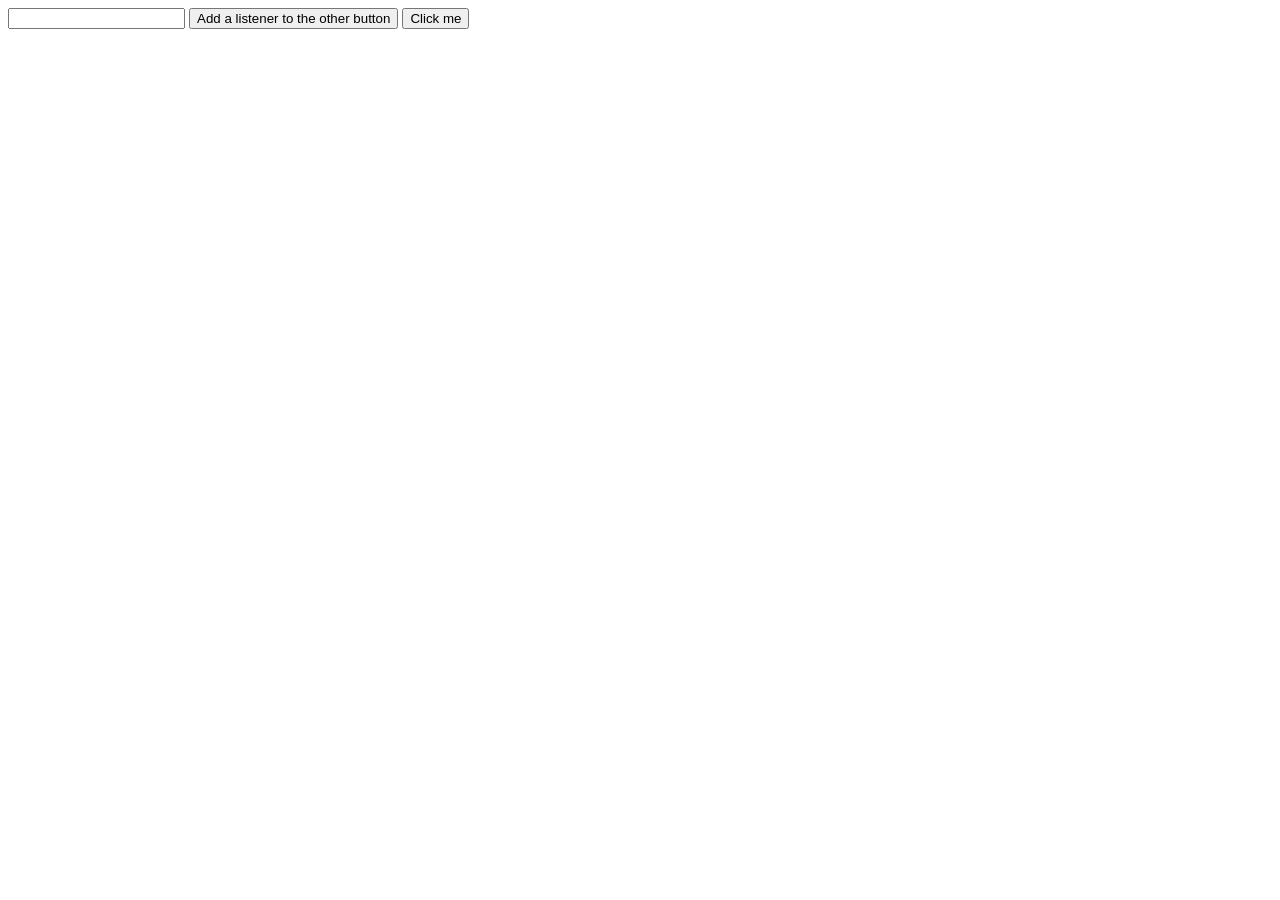
<file: class-practice-code/behind-scenes-05-callback-example/index.html>
<!DOCTYPE html>
<html lang="en">
<head>
  <meta charset="UTF-8">
  <meta name="viewport" content="width=device-width, initial-scale=1.0">
  <meta http-equiv="X-UA-Compatible" content="ie=edge">
  <title>Behind the Scenes</title>
  <script src="app.js" defer></script>
</head>
<body>
  <input type="text" id="click-message-input">
  <button id="add-listener-btn">Add a listener to the other button</button>
  <button id="clickable-btn">Click me</button>
</body>
</html>
</file>
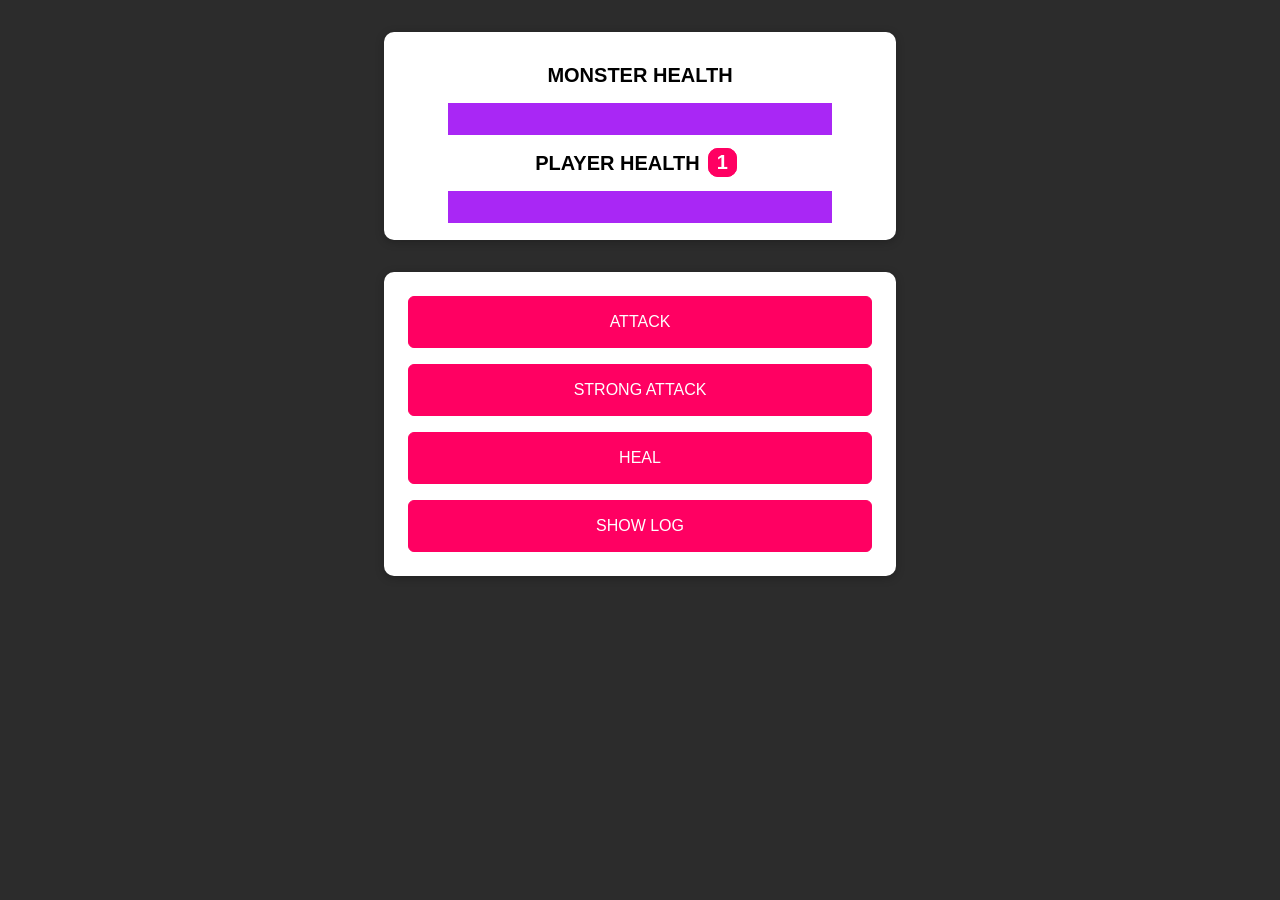
<file: class-practice-code/control-03-monster-killer-starting-project/index.html>
<!DOCTYPE html>
<html lang="en">
  <head>
    <meta charset="UTF-8" />
    <meta name="viewport" content="width=device-width, initial-scale=1.0" />
    <meta http-equiv="X-UA-Compatible" content="ie=edge" />
    <title>Monster Killer</title>
    <link rel="stylesheet" href="assets/styles/app.css" />
    <script src="assets/scripts/vendor.js" defer></script>
    <script src="assets/scripts/app.js" defer></script>
  </head>
  <body>
    <section id="health-levels">
      <h2>MONSTER HEALTH</h2>
      <progress id="monster-health" max="100" value="100">100%</progress>
      <h2>PLAYER HEALTH<span id="bonus-life">1</span></h2>
      <progress id="player-health" max="100" value="100">100%</progress>
    </section>
    <section id="controls">
      <button id="attack-btn">ATTACK</button>
      <button id="strong-attack-btn">STRONG ATTACK</button>
      <button id="heal-btn">HEAL</button>
      <button id="log-btn">SHOW LOG</button>
    </section>
  </body>
</html>
</file>
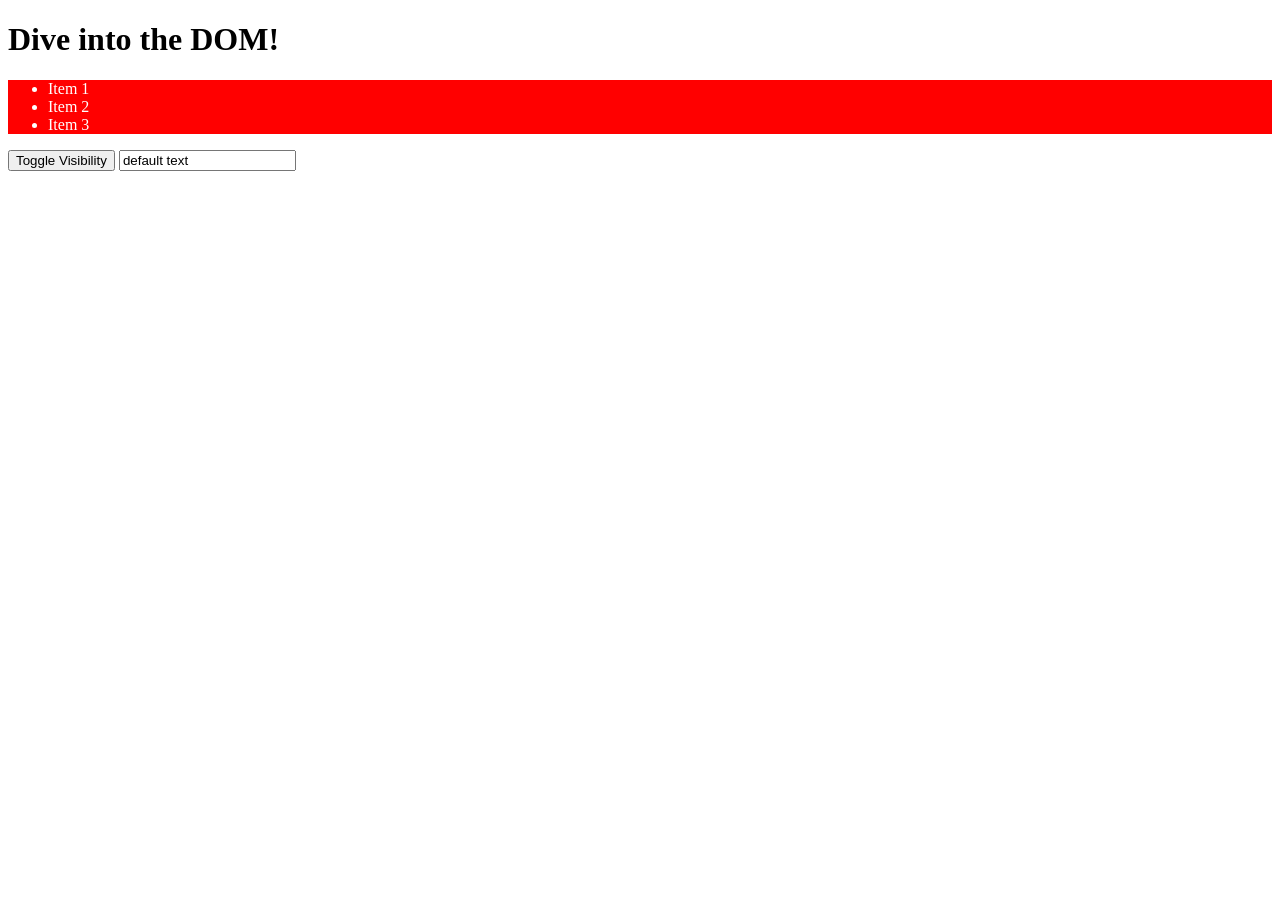
<file: class-practice-code/dom-04-styling/index.html>
<!DOCTYPE html>
<html lang="en">
  <head>
    <meta charset="UTF-8" />
    <meta name="viewport" content="width=device-width, initial-scale=1.0" />
    <meta http-equiv="X-UA-Compatible" content="ie=edge" />
    <title>DOM Interaction</title>
    <style>
      .red-bg {
        background-color: red;
        color: white;
      }

      .visible {
        display: block;
      }

      .invisible {
        display: none;
      }
    </style>
    <script src="app.js" defer></script>
  </head>
  <body>
    <header><h1 id="main-title">Dive into the DOM!</h1></header>
    <section class="red-bg visible">
      <ul>
        <li class="list-item">Item 1</li>
        <li class="list-item">Item 2</li>
        <li class="list-item">Item 3</li>
      </ul>
    </section>
    <button>Toggle Visibility</button>
    <input type="text" value="default text" />
  </body>
</html>
</file>
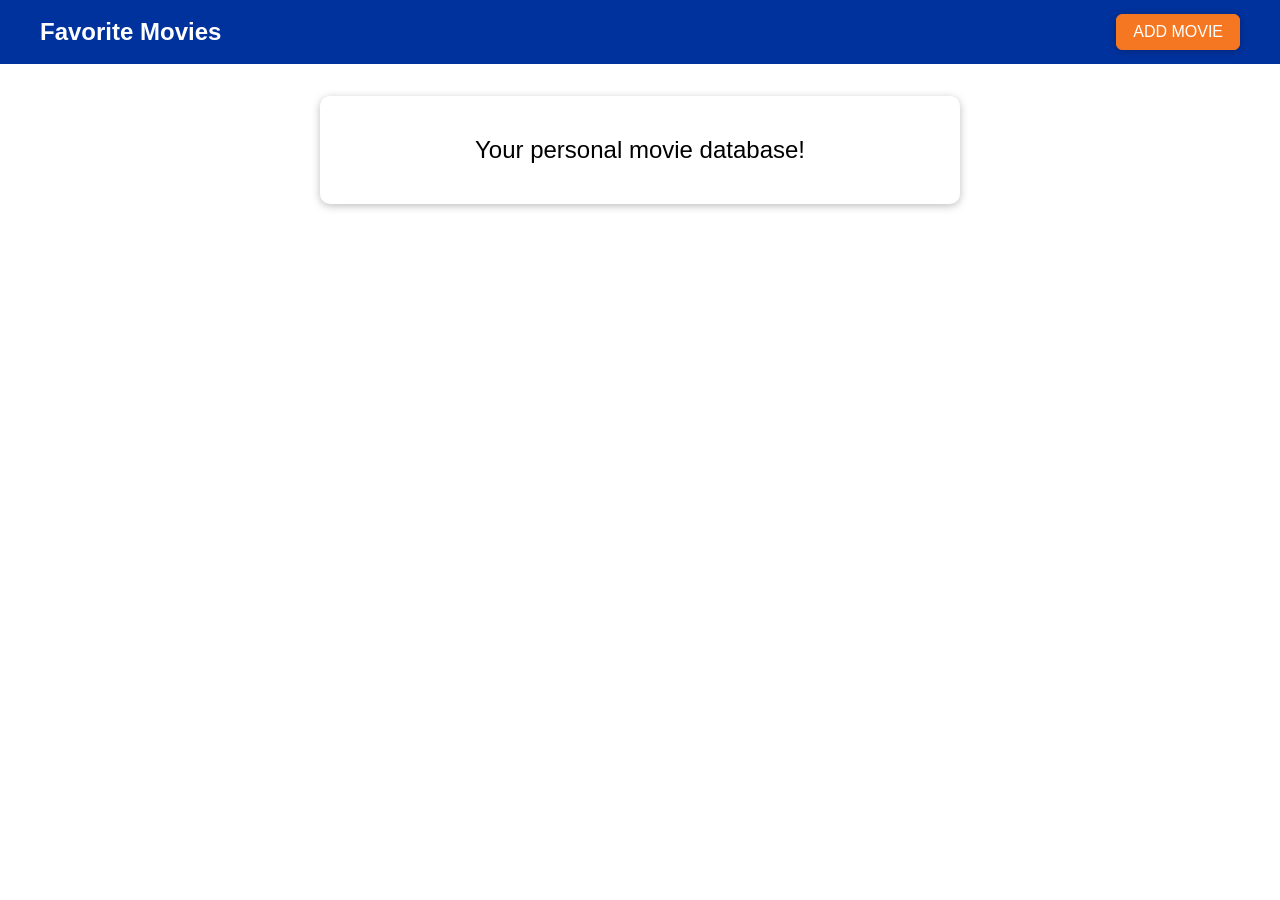
<file: class-practice-code/dom-14-finished/index.html>
<!DOCTYPE html>
<html lang="en">
  <head>
    <meta charset="UTF-8" />
    <meta name="viewport" content="width=device-width, initial-scale=1.0" />
    <meta http-equiv="X-UA-Compatible" content="ie=edge" />
    <title>Favorite Movies</title>
    <link rel="stylesheet" href="assets/styles/app.css" />
    <script src="assets/scripts/app.js" defer></script>
  </head>
  <body>
    <div id="backdrop"></div>
    <div class="modal card" id="add-modal">
      <div class="modal__content">
        <label for="title">Movie Title</label>
        <input type="text" name="title" id="title" />
        <label for="image-url">Image URL</label>
        <input type="text" name="image-url" id="image-url" />
        <label for="rating">Your Rating</label>
        <input
          type="number"
          step="1"
          max="5"
          min="1"
          name="rating"
          id="rating"
        />
      </div>
      <div class="modal__actions">
        <button class="btn btn--passive">Cancel</button>
        <button class="btn btn--success">Add</button>
      </div>
    </div>
    <div class="modal card" id="delete-modal">
      <h2 class="modal__title">Are you sure?</h2>
      <p class="modal__content">
        Are you sure you want to delete this item? This action can't be made
        undone!
      </p>
      <div class="modal__actions">
        <button class="btn btn--passive">No (Cancel)</button>
        <button class="btn btn--danger">Yes</button>
      </div>
    </div>

    <header>
      <h1>Favorite Movies</h1>
      <button>ADD MOVIE</button>
    </header>

    <main>
      <section id="entry-text" class="card">
        <p>Your personal movie database!</p>
      </section>
      <ul id="movie-list"></ul>
    </main>
  </body>
</html>
</file>
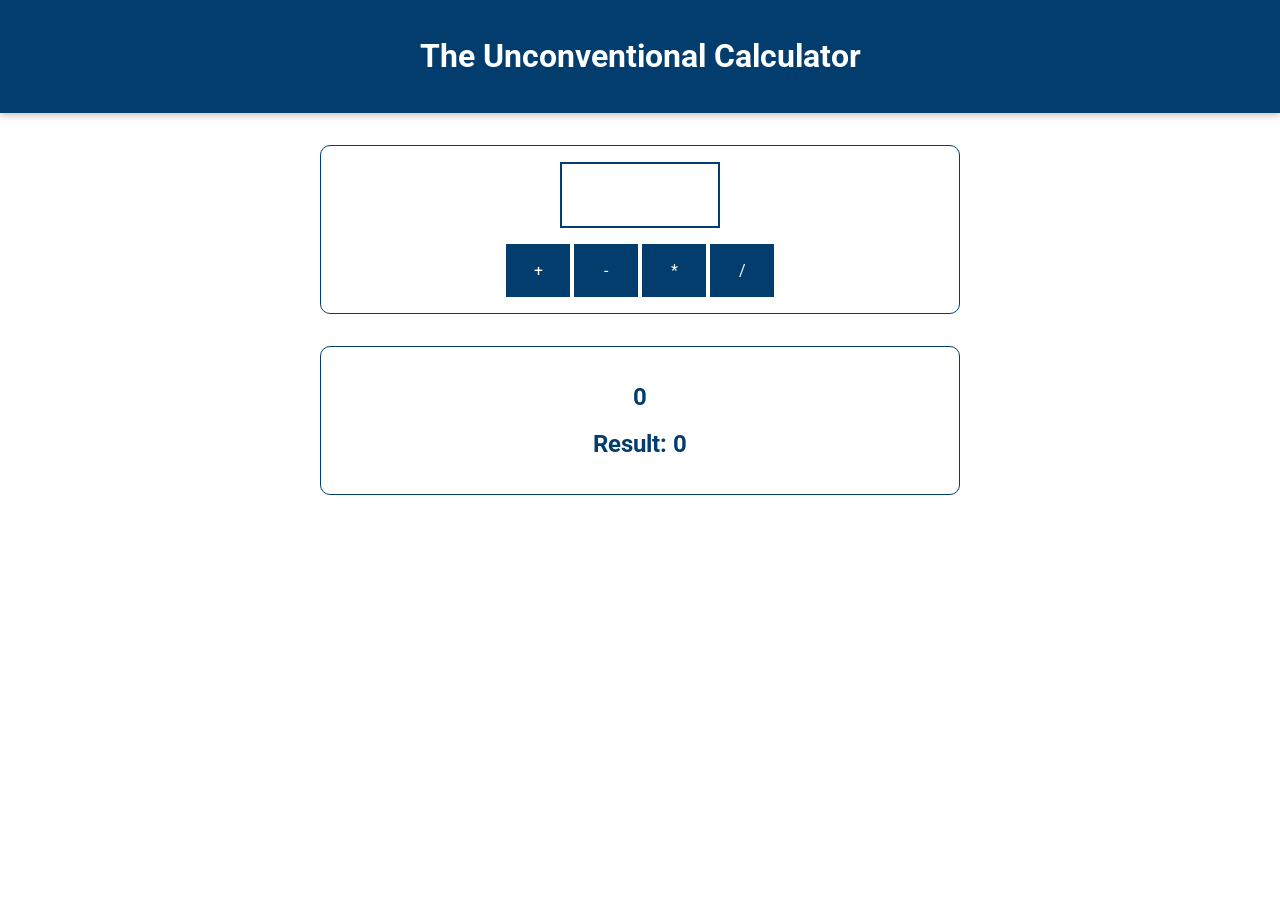
<file: class-practice-code/functions-revisited/index.html>
<!DOCTYPE html>
<html lang="en">
  <head>
    <meta charset="UTF-8" />
    <meta name="viewport" content="width=device-width, initial-scale=1.0" />
    <meta http-equiv="X-UA-Compatible" content="ie=edge" />
    <title>Basics</title>
    <link
      href="https://fonts.googleapis.com/css?family=Roboto:400,700&display=swap"
      rel="stylesheet"
    />
    <link rel="stylesheet" href="assets/styles/app.css" />
    <script src="assets/scripts/vendor.js" defer></script>
    <script src="assets/scripts/app.js" defer></script>
  </head>
  <body>
    <header>
      <h1>The Unconventional Calculator</h1>
    </header>

    <section id="calculator">
      <input type="number" id="input-number" />
      <div id="calc-actions">
        <button type="button" id="btn-add">+</button>
        <button type="button" id="btn-subtract">-</button>
        <button type="button" id="btn-multiply">*</button>
        <button type="button" id="btn-divide">/</button>
      </div>
    </section>
    <section id="results">
      <h2 id="current-calculation">0</h2>
      <h2>Result: <span id="current-result">0</span></h2>
    </section>
  </body>
</html>
</file>
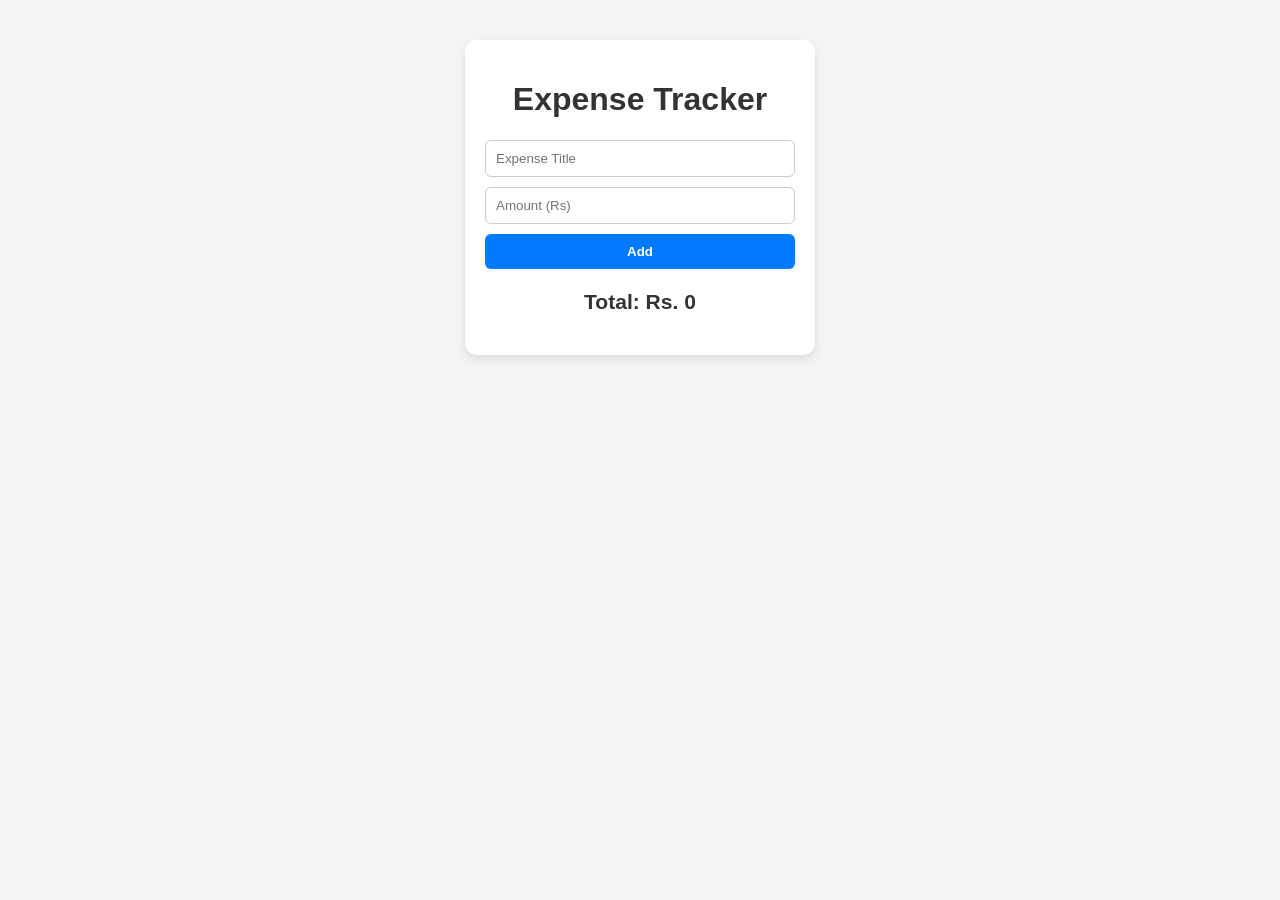
<file: practice-js/expense-tracker-day-12/index.html>
<!DOCTYPE html>
<html lang="en">
<head>
  <meta charset="UTF-8" />
  <meta name="viewport" content="width=device-width, initial-scale=1.0" />
  <title>Expense Tracker</title>
  <link rel="stylesheet" href="assets\styles\style.css" />
</head>
<body>
  <div class="container">
    <h1>Expense Tracker</h1>

    <div class="input-section">
      <input type="text" id="expenseTitle" placeholder="Expense Title" />
      <input type="number" id="expenseAmount" placeholder="Amount (Rs)" />
      <button id="addExpense">Add</button>
    </div>

    <ul id="expenseList"></ul>

    <div class="total">
      <h3>Total: Rs. <span id="totalAmount">0</span></h3>
    </div>
  </div>

  <script src="assets\scripts\app.js"></script>
</body>
</html>
</file>
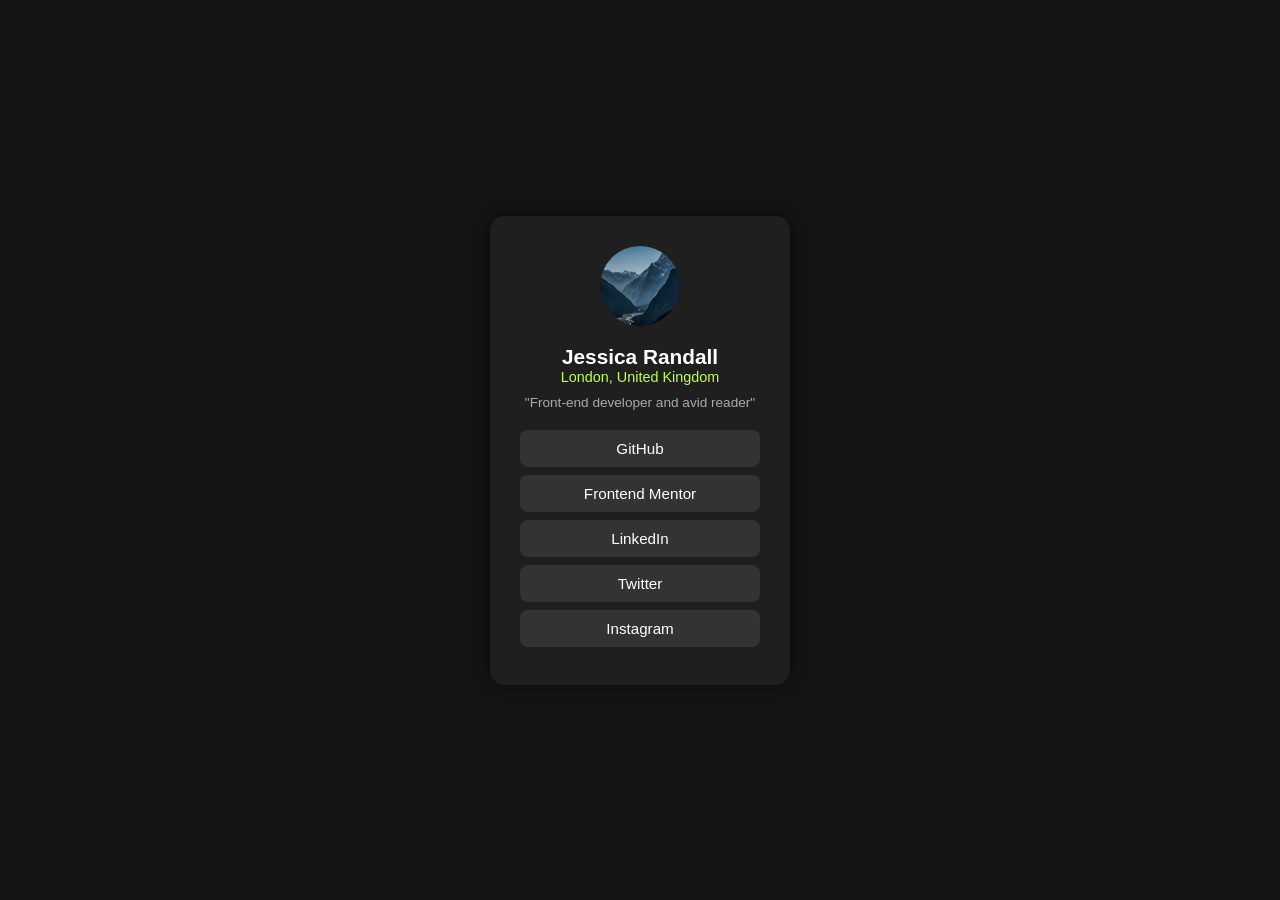
<file: practice-js/linking-pages-websites-day-06/index.html>
<!DOCTYPE html>
<html lang="en">
<head>
  <meta charset="UTF-8">
  <meta name="viewport" content="width=device-width, initial-scale=1.0">
  <title>Day 06 Task</title>
   <style>
    * {
      margin: 0;
      padding: 0;
      box-sizing: border-box;
      font-family: "Poppins", sans-serif;
    }

    body {
      background-color: #141414;
      color: #fff;
      display: flex;
      justify-content: center;
      align-items: center;
      height: 100vh;
    }

    .card {
      background-color: #1f1f1f;
      padding: 30px;
      border-radius: 15px;
      text-align: center;
      width: 300px;
      box-shadow: 0 0 15px rgba(0, 0, 0, 0.5);
    }

    .card img {
      width: 80px;
      height: 80px;
      border-radius: 50%;
      margin-bottom: 15px;
    }

    .name {
      font-size: 1.3rem;
      font-weight: 600;
    }

    .location {
      color: #c0ff4d;
      font-size: 0.9rem;
      margin-bottom: 10px;
    }

    .bio {
      font-size: 0.85rem;
      color: #aaa;
      margin-bottom: 20px;
    }

    .links button {
      display: block;
      width: 100%;
      background-color: #333;
      color: #fff;
      border: none;
      padding: 10px;
      border-radius: 8px;
      margin: 8px 0;
      cursor: pointer;
      font-size: 0.95rem;
      transition: 0.3s ease;
    }

    .links button:hover {
      background-color: #c0ff4d;
      color: #000;
    }
  </style>
</head>
<body>

  <div class="card">
    <img src="assets\pngs\image-2.jpg" alt="Profile Picture">
    <div class="name">Jessica Randall</div>
    <div class="location">London, United Kingdom</div>
    <div class="bio">"Front-end developer and avid reader"</div>
    <div class="links">
      <button id="GitHub-Link" > GitHub </button>
      <button id="Frontend-Mentor-Link" > Frontend Mentor </button>
      <button id="LinkedIn-Link" > LinkedIn </button>
      <button id="Twitter-Link" > Twitter </button>
      <button id="Instagram-Link" > Instagram </button>
    </div>
  </div>
  <script src="assets\script\app.js"></script>
</body>
</html>
</file>
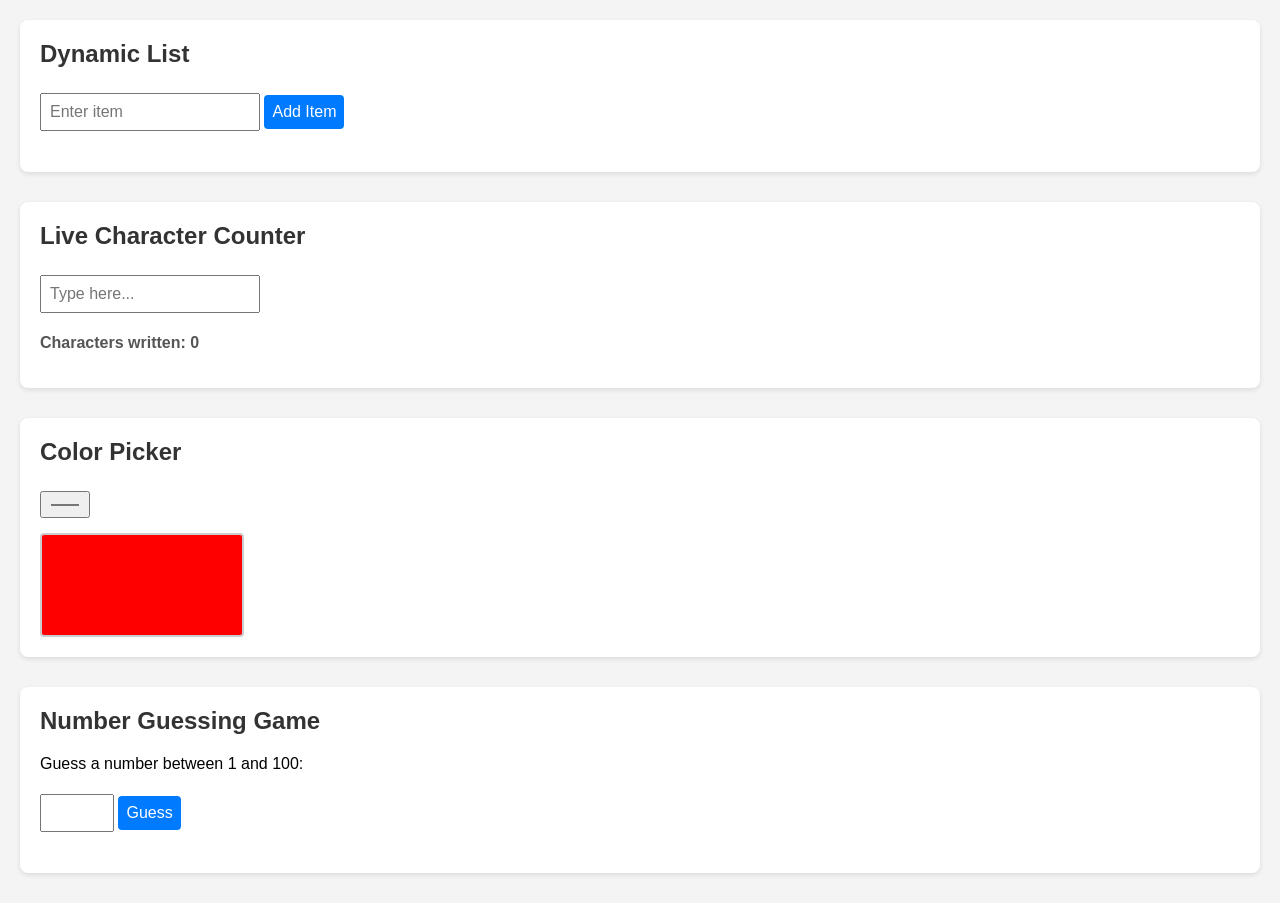
<file: practice-js/multiple-tasks-day-07/index.html>
<!DOCTYPE html>
<html lang="en">
<head>
  <meta charset="UTF-8" />
  <meta name="viewport" content="width=device-width, initial-scale=1.0"/>
  <title>Day 07 Task</title>
  <style>
    body {
      font-family: Arial, sans-serif;
      margin: 20px;
      background: #f4f4f4;
    }
    .task {
      background: white;
      padding: 20px;
      margin-bottom: 30px;
      border-radius: 8px;
      box-shadow: 0 2px 5px rgba(0,0,0,0.1);
    }
    h2 {
        margin-top: 0;
        color: #333;
    }
    input, button {
      padding: 8px;
      margin: 5px 0;
      font-size: 16px;
    }
    button {
      background: #007bff;
      color: white;
      border: none;
      border-radius: 4px;
      cursor: pointer;
    }
    button:hover {
        background: #0056b3;
    }
    ul {
        padding-left: 20px; 
    }
    .error {
        color: red;
        font-size: 14px;
        margin-top: 5px;
    }
    .char-count {
        font-weight: bold;
         color: #555; 
    }
    .color-box {
      width: 200px;
      height: 100px;
      margin-top: 10px;
      border: 2px solid #ccc;
      border-radius: 4px;
    }
  </style>
</head>
<body>

<div class="task">
  <h2>Dynamic List</h2>
  <input type="text" id="listInput" placeholder="Enter item" />
  <button id="addBtn">Add Item</button>
  <ul id="itemList"></ul>
</div>

<div class="task">
  <h2>Live Character Counter</h2>
  <input type="text" id="charInput" placeholder="Type here..." />
  <p class="char-count">Characters written: <span id="charCount">0</span></p>
</div>

<div class="task">
  <h2>Color Picker</h2>
  <input type="color" id="colorPicker" value="#ff0000" />
  <div id="colorBox" class="color-box"></div>
</div>

<div class="task">
  <h2>Number Guessing Game</h2>
  <p>Guess a number between 1 and 100:</p>
  <input type="number" id="guessInput" min="1" max="100" />
  <button id="guessBtn">Guess</button>
  <p id="guessMessage"></p>
  <button id="playAgain" style="display:none;">Play Again</button>
</div>

<script src="assets\scripts\app.js"></script>
</body>
</html>
</file>
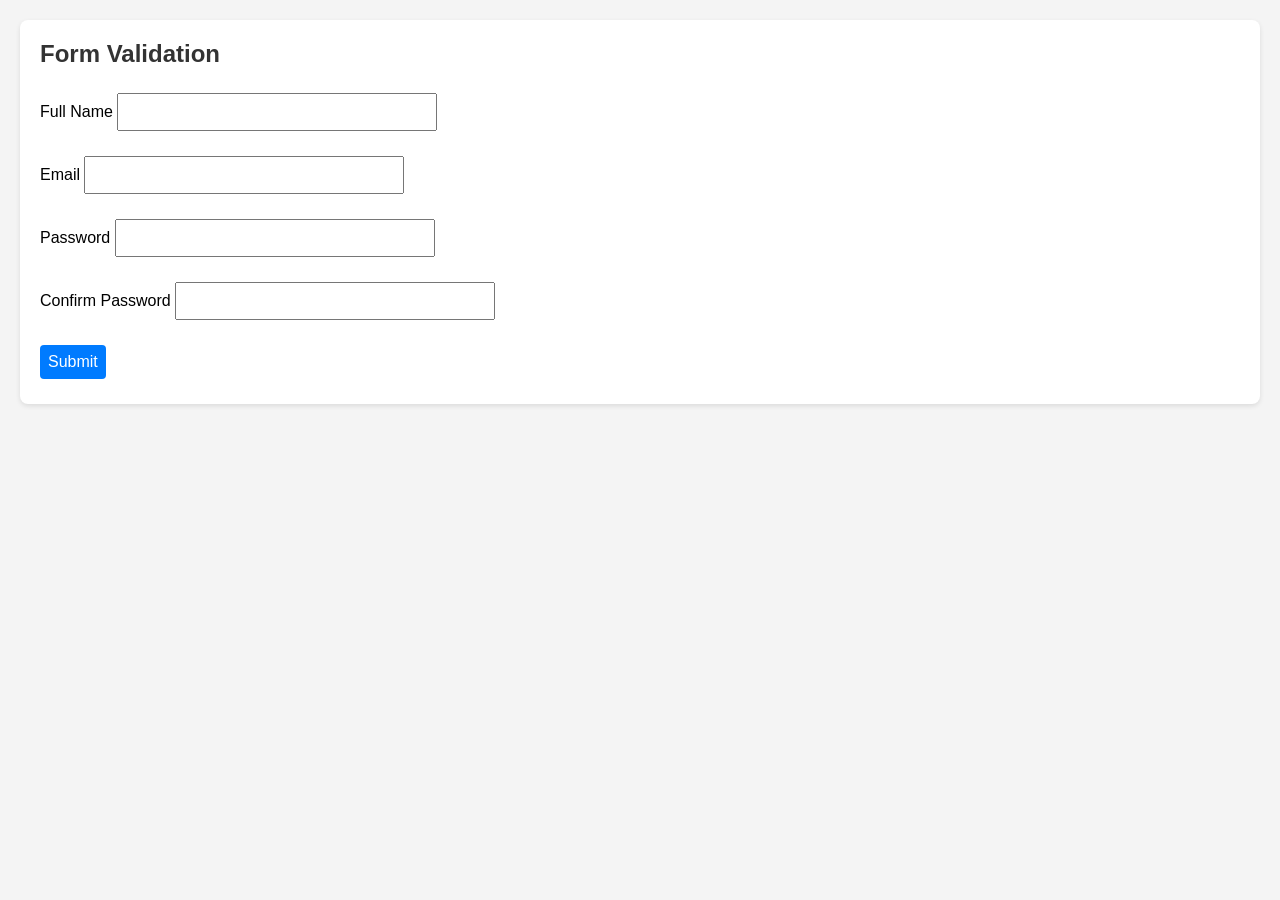
<file: practice-js/my-first-form-day-08/index.html>
<!DOCTYPE html>
<html lang="en">
<head>
    <meta charset="UTF-8">
    <meta name="viewport" content="width=device-width, initial-scale=1.0">
    <title>Day 08 Task</title>
        <style>
    body {
      font-family: Arial, sans-serif;
      margin: 20px;
      background: #f4f4f4;
    }
    .task {
      background: white;
      padding: 20px;
      margin-bottom: 30px;
      border-radius: 8px;
      box-shadow: 0 2px 5px rgba(0,0,0,0.1);
    }
    h2 {
      margin-top: 0;
      color: #333; 
    }
    input, button {
      padding: 8px;
      margin: 5px 0;
      font-size: 16px;
    }
    button {
      background: #007bff;
      color: white;
      border: none;
      border-radius: 4px;
      cursor: pointer;
    }
    .error {
      color: red;
      font-size: 14px;
      margin-top: 5px;
    }
    button:hover {
      background: #0056b3;
    }
    .form-group {
      margin-bottom: 15px;
    }
    .form-group input {
      width: 100%;
      max-width: 300px;
    }
    </style>
</head>
<body>
<div class="task">
  <h2>Form Validation</h2>
  <form id="userForm">
    <div class="form-group">
      <label>Full Name</label>
      <input type="text" id="fullName" />
      <div class="error" id="nameError"></div>
    </div>

    <div class="form-group">
      <label>Email</label>
      <input type="email" id="email" />
      <div class="error" id="emailError"></div>
    </div>

    <div class="form-group">
      <label>Password</label>
      <input type="password" id="password" />
      <div class="error" id="passError"></div>
    </div>

    <div class="form-group">
      <label>Confirm Password</label>
      <input type="password" id="confirmPass" />
      <div class="error" id="confirmError"></div>
    </div>

    <button type="submit">Submit</button>
  </form>
</div>
<script src="assets\scripts\app.js"></script>
</body>
</html>
</file>
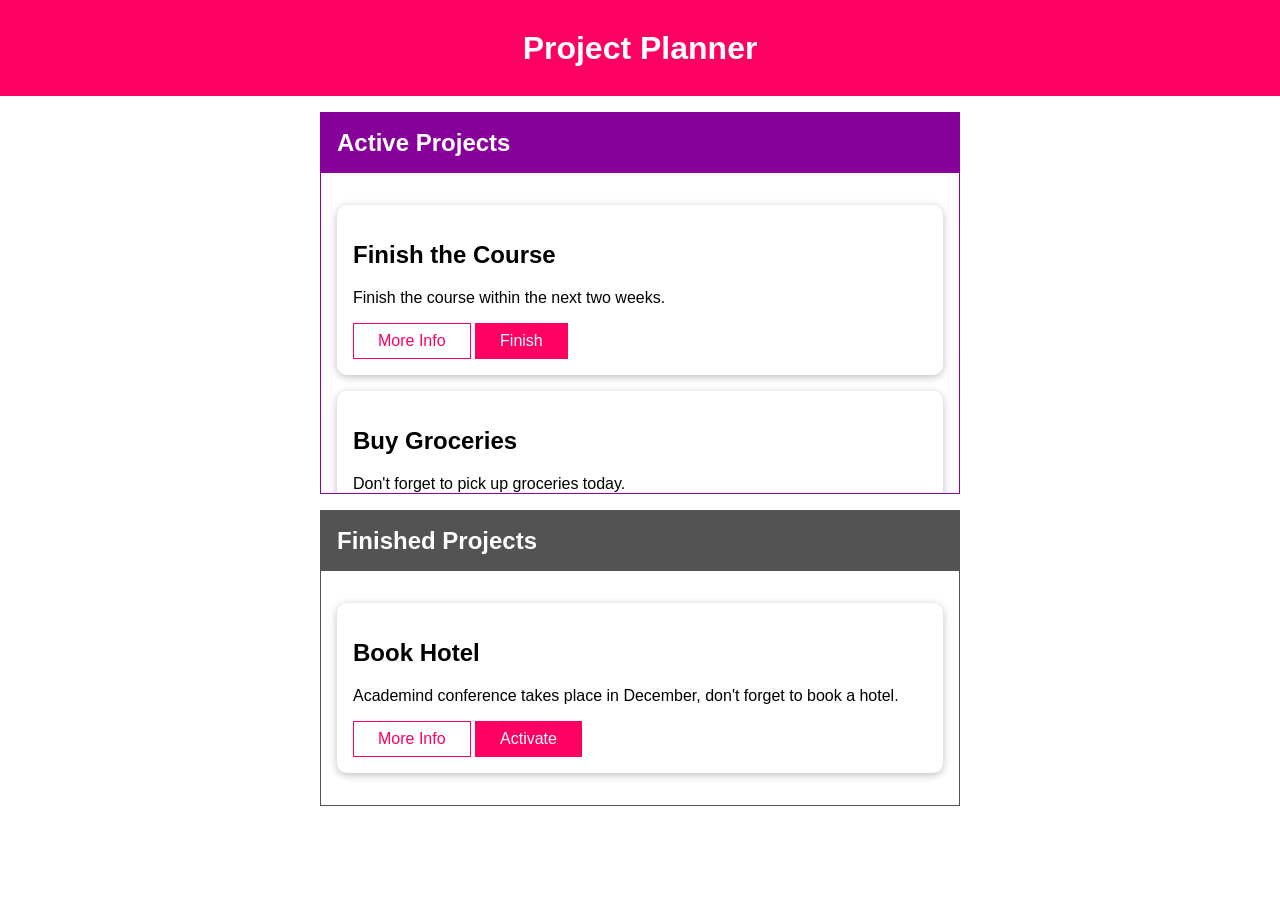
<file: practice-js/project-planner-day-14/index.html>
<!DOCTYPE html>
<html lang="en">
  <head>
    <meta charset="UTF-8" />
    <meta name="viewport" content="width=device-width, initial-scale=1.0" />
    <meta http-equiv="X-UA-Compatible" content="ie=edge" />
    <title>Project Board</title>
    <link rel="stylesheet" href="assets/styles/app.css" />
    <script src="assets/scripts/app.js" defer></script>
  </head>
  <body>
    <header id="main-header">
      <h1>Project Planner</h1>
    </header>
    <section id="active-projects">
      <header>
        <h2>Active Projects</h2>
      </header>
      <ul>
        <li
          id="p1"
          data-extra-info="Got lifetime access, but would be nice to finish it soon!"
          class="card"
        >
          <h2>Finish the Course</h2>
          <p>Finish the course within the next two weeks.</p>
          <button class="alt">More Info</button>
          <button>Finish</button>
        </li>
        <li
          id="p2"
          data-extra-info="Not really a business topic but still important."
          class="card"
        >
          <h2>Buy Groceries</h2>
          <p>Don't forget to pick up groceries today.</p>
          <button class="alt">More Info</button>
          <button>Finish</button>
        </li>
      </ul>
    </section>
    <section id="finished-projects">
      <header>
        <h2>Finished Projects</h2>
      </header>
      <ul>
        <li
          id="p3"
          data-extra-info="Super important conference! Fictional but still!"
          class="card"
        >
          <h2>Book Hotel</h2>
          <p>
            Academind conference takes place in December, don't forget to book a
            hotel.
          </p>
          <button class="alt">More Info</button>
          <button>Activate</button>
        </li>
      </ul>
    </section>
  </body>
</html>
</file>
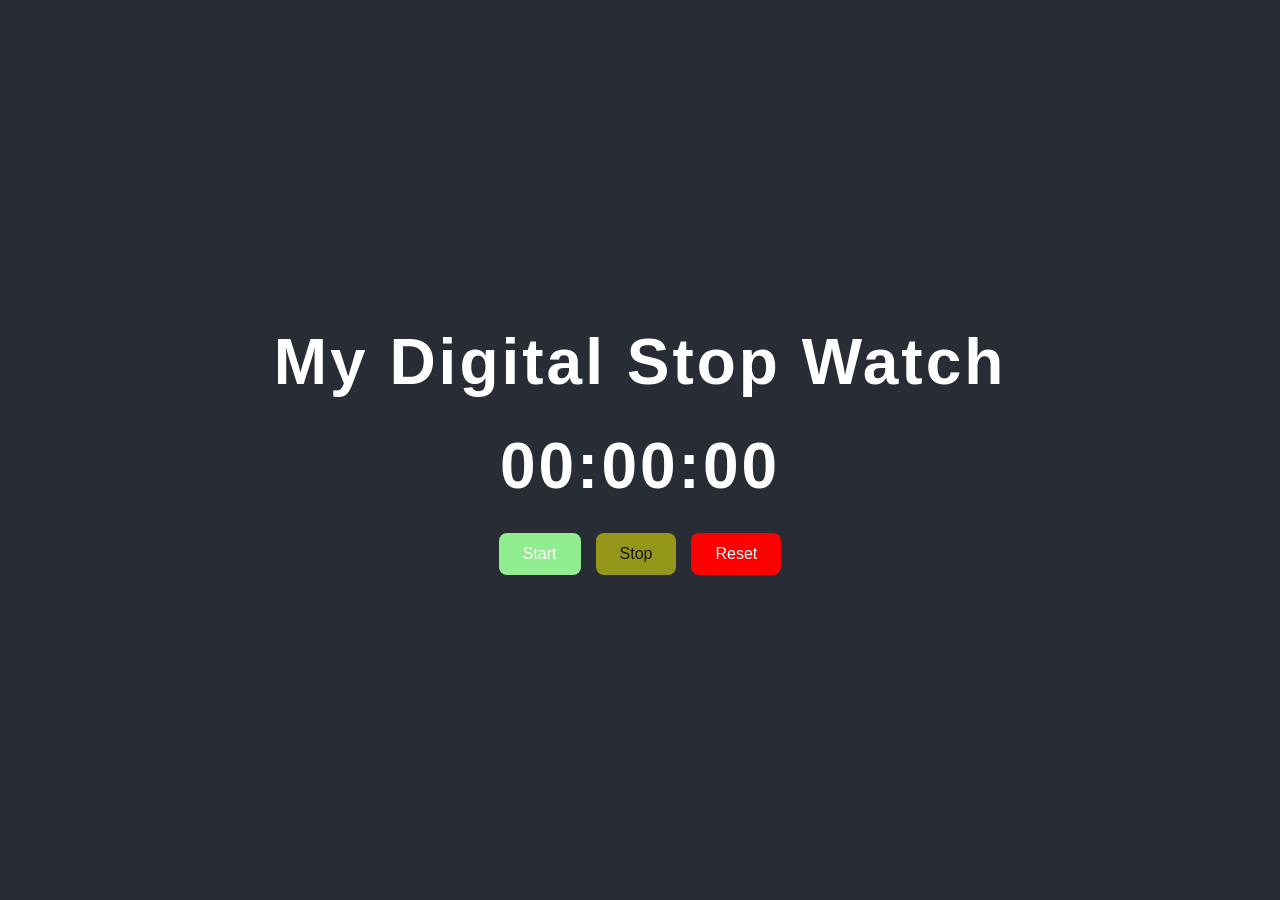
<file: practice-js/multiple-tasks-day-09/digital-stop-watch/index.html>
<!DOCTYPE html>
<html lang="en">
<head>
  <meta charset="UTF-8" />
  <meta name="viewport" content="width=device-width, initial-scale=1.0"/>
  <title>Stopwatch</title>
  <style>
    body {
      font-family: 'Segoe UI', sans-serif;
      display: flex;
      flex-direction: column;
      justify-content: center;
      align-items: center;
      height: 100vh;
      margin: 0;
      background: #282c34;
      color: #fff;
    }

    .timer {
      font-size: 4rem;
      font-weight: bold;
      letter-spacing: 3px;
      margin-bottom: 30px;
    }

    .buttons {
      display: flex;
      gap: 15px;
    }

    button {
      padding: 12px 24px;
      font-size: 16px;
      border: none;
      border-radius: 8px;
      cursor: pointer;
      transition: 0.3s;
    }

    #startBtn { background: lightgreen; color: white; }
    #stopBtn { background: yellow; color: black; }
    #resetBtn { background: red; color: white; }

    button:hover {
      opacity: 0.9;
      transform: scale(1.05);
    }

    button:disabled {
      opacity: 0.5;
      cursor: not-allowed;
      transform: none;
    }
  </style>
</head>
<body>
    <div class="timer">My Digital Stop Watch</div>  
    <div class="timer" id="timer">00:00:00</div>
    <div class="buttons">
        <button id="startBtn">Start</button>
        <button id="stopBtn" disabled>Stop</button>
        <button id="resetBtn">Reset</button>
    </div>
    <script src="assets\scripts\app.js"></script>
</body>
</html>
</file>
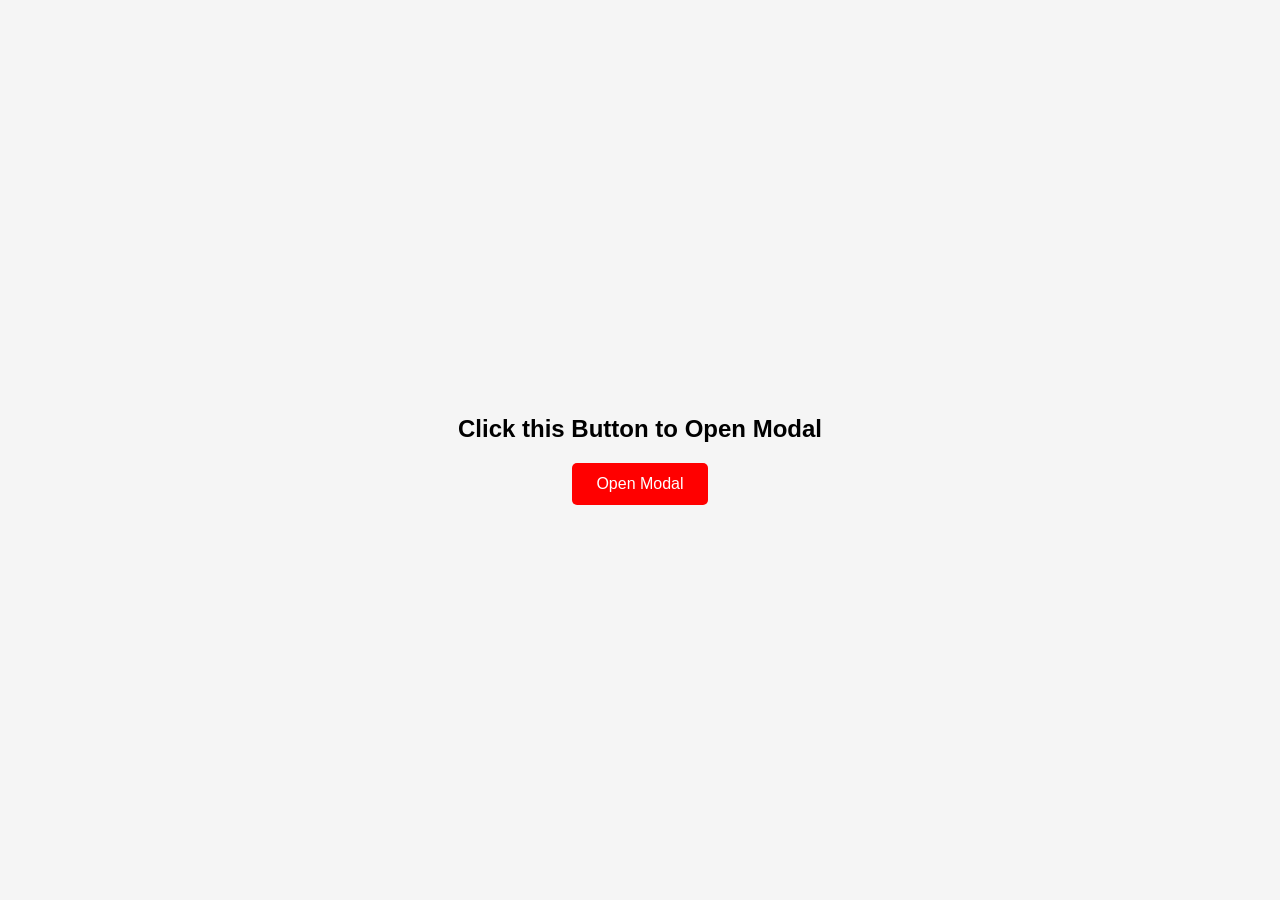
<file: practice-js/multiple-tasks-day-09/modal-open/index.html>
<!DOCTYPE html>
<html lang="en">
<head>
  <meta charset="UTF-8" />
  <meta name="viewport" content="width=device-width, initial-scale=1.0"/>
  <title>Modal Popup</title>
  <style>
    body {
      font-family: Arial, sans-serif;
      display: flex;
      justify-content: center;
      align-items: center;
      height: 100vh;
      margin: 0;
      background: whitesmoke;
    }

    .content {
      text-align: center;
    }

    button {
      padding: 12px 24px;
      font-size: 16px;
      cursor: pointer;
      background: red;
      color: white;
      border: none;
      border-radius: 5px;
    }

    button:hover {
      background: lightpink;
    }

    .overlay {
      display: none;
      position: fixed;
      top: 0; left: 0;
      width: 100%; height: 100%;
      background: rgba(0, 0, 0, 0.6);
      justify-content: center;
      align-items: center;
      z-index: 1000;
    }

    .modal {
      background: white;
      padding: 30px;
      border-radius: 10px;
      width: 400px;
      max-width: 90%;
      box-shadow: 0 10px 30px rgba(0,0,0,0.3);
      text-align: center;
    }

    .modal h2 {
      margin-top: 0;
    }

    .close-btn {
      margin-top: 20px;
      background: red;
    }

    .close-btn:hover {
      background: red;
    }
  </style>
</head>
<body>
    <div class="content">
        <h2>Click this Button to Open Modal</h2>
        <button id="openModal">Open Modal</button>
    </div>
    <div class="overlay" id="overlay">
        <div class="modal">
            <h2>Task 1 [Pop-up Modal]</h2>
            <p>This is a simple modal window.</p>
            <button class="close-btn" id="closeModal">Close</button>
        </div>
    </div>
    <script src="assets\scripts\app.js"></script>
</body>
</html>
</file>
<file: class-practice-code/control-03-monster-killer-starting-project/assets/styles/app.css>
html {
  font-family: sans-serif;
}

body {
  background: #2c2c2c;
}

h2 {
  font-size: 1.25rem;
  margin: 1rem 0.5rem;
}

progress {
  -webkit-appearance: none;
  -moz-appearance: none;
  appearance: none;
  width: 80%;
  height: 2rem;
  color: #ff0062;
  border: 1px solid #a927f5;
}

progress[value]::-webkit-progress-bar,
progress[value] {
  background-color: #eee;
  box-shadow: 0 2px 5px rgba(0, 0, 0, 0.25) inset;
}

progress[value]::-webkit-progress-value {
  background-color: #a927f5;
  transition: all 0.2s ease-out;
}

progress[value]::-moz-progress-bar {
  background-color: #a927f5;
  transition: all 0.2s ease-out;
}

button {
  font: inherit;
  background: #ff0062;
  border: 1px solid #ff0062;
  color: white;
  padding: 1rem 2rem;
  border-radius: 6px;
  cursor: pointer;
  margin: 0.5rem;
}

button:focus {
  outline: none;
}

button:hover,
button:active {
  background: #a927f5;
  border-color: #a927f5;
}

#health-levels,
#controls {
  margin: 2rem auto;
  width: 30rem;
  text-align: center;
  border-radius: 10px;
  padding: 1rem;
  box-shadow: 0 2px 8px rgba(0, 0, 0, 0.25);
  background: white;
}

#controls {
  display: flex;
  flex-direction: column;
}

#bonus-life {
  font-weight: bold;
  color: white;
  background: #ff0062;
  border: 1px solid #ff0062;
  padding: 0.15rem 0.5rem;
  border-radius: 10px;
  text-align: center;
  margin: 0 0.5rem;
}
</file>
<file: class-practice-code/dom-14-finished/assets/styles/app.css>
* {
  box-sizing: border-box;
}

html {
  font-family: sans-serif;
}

body {
  margin: 0;
}

button:focus {
  outline: none;
}

header {
  width: 100%;
  height: 4rem;
  display: flex;
  justify-content: space-between;
  align-items: center;
  padding: 0 2.5rem;
  background: #00329e;
}

header h1 {
  margin: 0;
  color: white;
  font-size: 1.5rem;
}

header button {
  font: inherit;
  padding: 0.5rem 1rem;
  background: #f67722;
  border: 1px solid #f67722;
  color: white;
  border-radius: 6px;
  box-shadow: 0 1px 8px rgba(0, 0, 0, 0.26);
  cursor: pointer;
}

header button:hover,
header button:active {
  background: #f3cc4b;
  border-color: #f3cc4b;
  color: #995200;
}

label {
  font-weight: bold;
  margin: 0.5rem 0;
  color: #464646;
}

input {
  font: inherit;
  border: 1px solid #ccc;
  padding: 0.4rem 0.2rem;
  color: #383838;
}

input:focus {
  outline: none;
  background: #fff1c4;
}

.btn {
  font: inherit;
  padding: 0.5rem 1.5rem;
  border: 1px solid #00329e;
  background: #00329e;
  color: white;
  border-radius: 6px;
  box-shadow: 0 1px 8px rgba(0, 0, 0, 0.26);
  cursor: pointer;
  margin: 0 0.5rem;
}

.btn:hover,
.btn:active {
  background: #f67722;
  border-color: #f67722;
}

.btn--passive {
  color: #00329e;
  background: transparent;
  border: none;
  box-shadow: none;
}

.btn--passive:hover,
.btn--passive:active {
  background: #aec6f8;
}

.btn--danger {
  background: #d30808;
  color: white;
  border-color: #d30808;
}

.btn--danger:hover,
.btn--danger:active {
  background: #ff3217;
  border-color: #ff3217;
}

.card {
  background: white;
  border-radius: 10px;
  box-shadow: 0 2px 8px rgba(0, 0, 0, 0.26);
}

.modal {
  position: fixed;
  z-index: 100;
  width: 80%;
  top: 30vh;
  left: 10%;
  display: none;
}

.modal.visible {
  display: block;
  animation: fade-slide-in 0.3s ease-out forwards;
}

.modal .modal__title {
  margin: 0;
  padding: 1rem;
  border-bottom: 1px solid #00329e;
  background: #00329e;
  color: white;
  border-radius: 10px 10px 0 0;
}

.modal .modal__content {
  padding: 1rem;
}

.modal .modal__actions {
  padding: 1rem;
  display: flex;
  justify-content: flex-end;
}

.movie-element {
  margin: 1rem 0;
  box-shadow: 0 2px 8px rgba(0, 0, 0, 0.26);
  border-radius: 10px;
  display: flex;
}

.movie-element h2,
.movie-element p {
  font-size: 1.25rem;
  margin: 0;
}

.movie-element h2 {
  color: #383838;
  margin-bottom: 1rem;
}

.movie-element p {
  color: white;
  display: inline;
  background: #f67722;
  padding: 0.25rem 1rem;
  border-radius: 15px;
}

.movie-element__image {
  flex: 1;
  border-radius: 10px 0 0 10px;
  overflow: hidden;
}

.movie-element__image img {
  height: 100%;
  width: 100%;
  object-fit: cover;
}

.movie-element__info {
  flex: 2;
  padding: 1rem;
}

#entry-text {
  width: 40rem;
  margin: 2rem auto;
  max-width: 80%;
  padding: 1rem;
}

#entry-text p {
  font-size: 1.5rem;
  text-align: center;
}

#movie-list {
  list-style: none;
  width: 40rem;
  max-width: 90%;
  margin: 1rem auto;
  padding: 0;
}

#backdrop {
  position: fixed;
  width: 100%;
  height: 100vh;
  top: 0;
  left: 0;
  background: rgba(0, 0, 0, 0.75);
  z-index: 10;
  pointer-events: none;
  display: none;
}

#backdrop.visible {
  display: block;
  pointer-events: all;
}

#add-modal .modal__content {
  display: flex;
  flex-direction: column;
}

@media (min-width: 768px) {
  .modal {
    width: 40rem;
    left: calc(50% - 20rem);
  }
}

@keyframes fade-slide-in {
  from {
    transform: translateY(-5rem);
  }
  to {
    transform: translateY(0);
  }
}
</file>
<file: class-practice-code/functions-revisited/assets/styles/app.css>
* {
  box-sizing: border-box;
}

html {
  font-family: 'Roboto', open-sans;
}

body {
  margin: 0;
}

header {
  background: #023d6d;
  color: white;
  padding: 1rem;
  text-align: center;
  box-shadow: 0 2px 8px rgba(0, 0, 0, 0.26);
  width: 100%;
}

#results,
#calculator {
  margin: 2rem auto;
  width: 40rem;
  max-width: 90%;
  border: 1px solid #023d6d;
  border-radius: 10px;
  padding: 1rem;
  color: #023d6d;
}

#results {
  text-align: center;
}

#calculator input {
  font: inherit;
  font-size: 3rem;
  border: 2px solid #023d6d;
  width: 10rem;
  padding: 0.15rem;
  margin: auto;
  display: block;
  color: #023d6d;
  text-align: center;
}

#calculator input:focus {
  outline: none;
}

#calculator button {
  font: inherit;
  background: #023d6d;
  color: white;
  border: 1px solid #023d6d;
  padding: 1rem;
  cursor: pointer;
}

#calculator button:focus {
  outline: none;
}

#calculator button:hover,
#calculator button:active {
  background: #084f88;
  border-color: #084f88;
}

#calc-actions button {
  width: 4rem;
}

#calc-actions {
  margin-top: 1rem;
  text-align: center;
}
</file>
<file: practice-js/project-planner-day-14/assets/styles/app.css>
* {
  box-sizing: border-box;
}

html {
  font-family: sans-serif;
}

body {
  margin: 0;
}

#main-header {
  width: 100%;
  height: 6rem;
  display: flex;
  justify-content: center;
  align-items: center;
  background: #ff0062;
}

#main-header h1 {
  color: white;
  margin: 0;
}

footer {
  position: absolute;
  bottom: 0;
  left: 0;
  width: 100%;
  text-align: center;
}

ul {
  list-style: none;
  margin: 0;
  padding: 0;
}

li {
  margin: 1rem 0;
}

section {
  margin: 1rem auto;
  width: 40rem;
  max-width: 90%;
}

section ul {
  padding: 1rem;
  max-height: 20rem;
  overflow: scroll;
}

section > h2 {
  color: white;
  margin: 0;
}

button {
  font: inherit;
  background: #ff0062;
  color: white;
  border: 1px solid #ff0062;
  padding: 0.5rem 1.5rem;
  cursor: pointer;
}

button.alt {
  background: white;
  color: #ff0062;
}

button:focus {
  outline: none;
}

button:hover,
button:active {
  background: #ff2579;
  border-color: #ff2579;
  color: white;
}

.card {
  border-radius: 10px;
  box-shadow: 0 2px 8px rgba(0, 0, 0, 0.26);
  padding: 1rem;
  background: white;
}

#active-projects {
  border: 1px solid #870099;
}

#active-projects > header {
  background: #870099;
  padding: 1rem;
  display: flex;
  justify-content: space-between;
  align-items: center;
}

#active-projects header h2 {
  color: white;
  margin: 0;
}

#finished-projects {
  border: 1px solid #535353;
}

#finished-projects > header {
  background: #535353;
  padding: 1rem;
  display: flex;
  justify-content: space-between;
  align-items: center;
}

#finished-projects header h2 {
  color: white;
  margin: 0;
}
</file>
